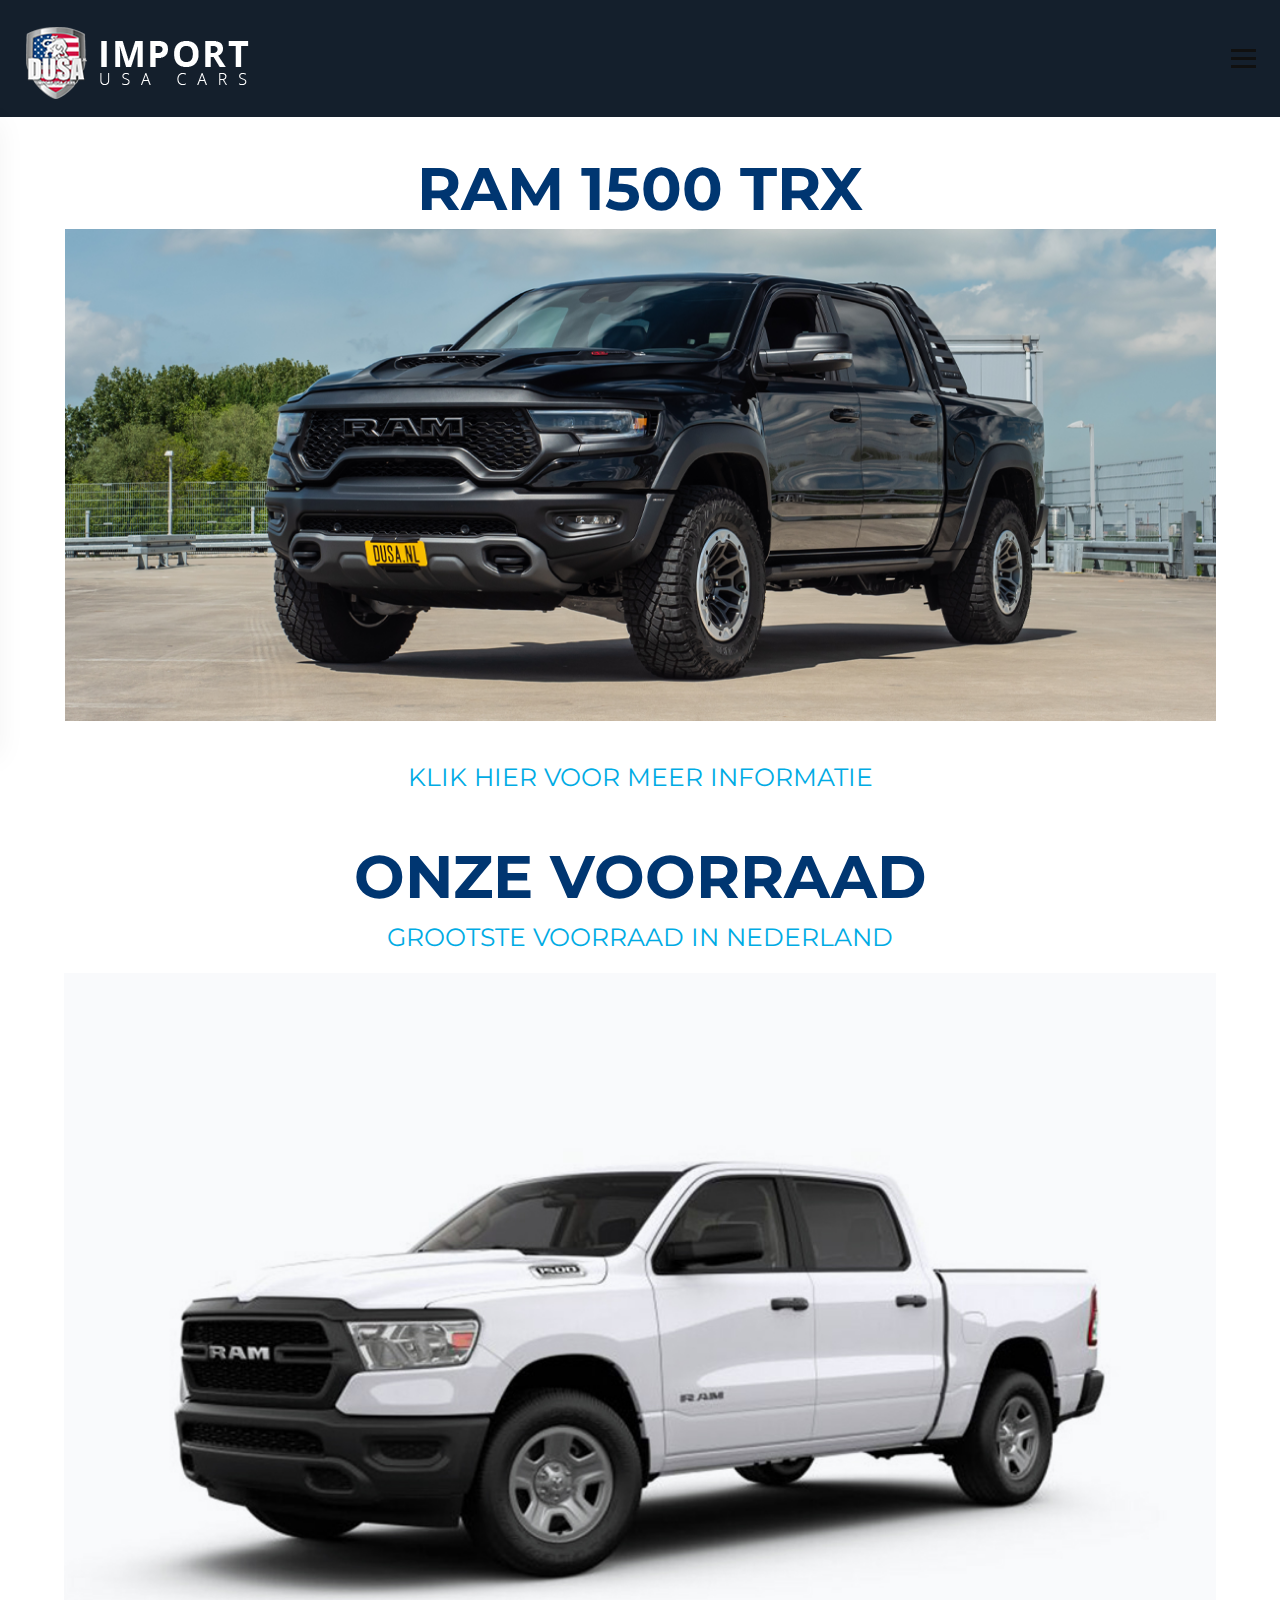
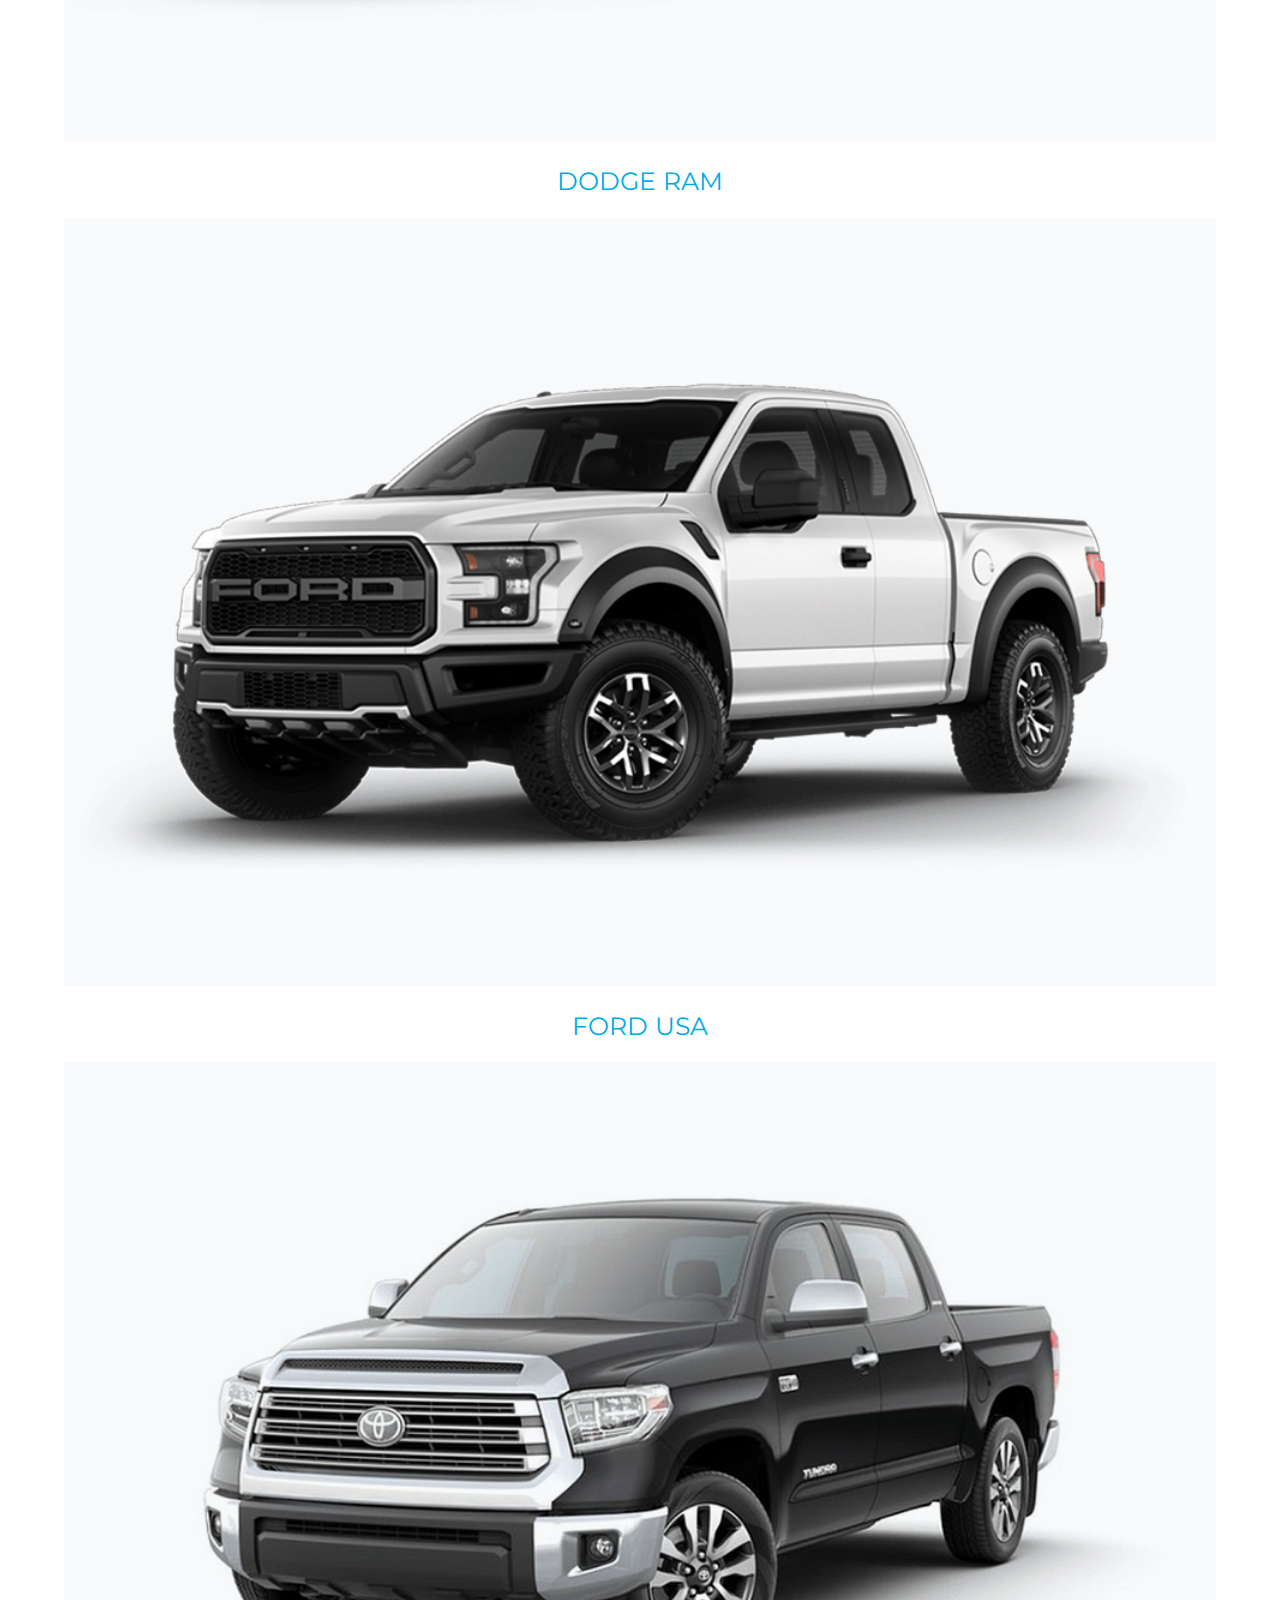
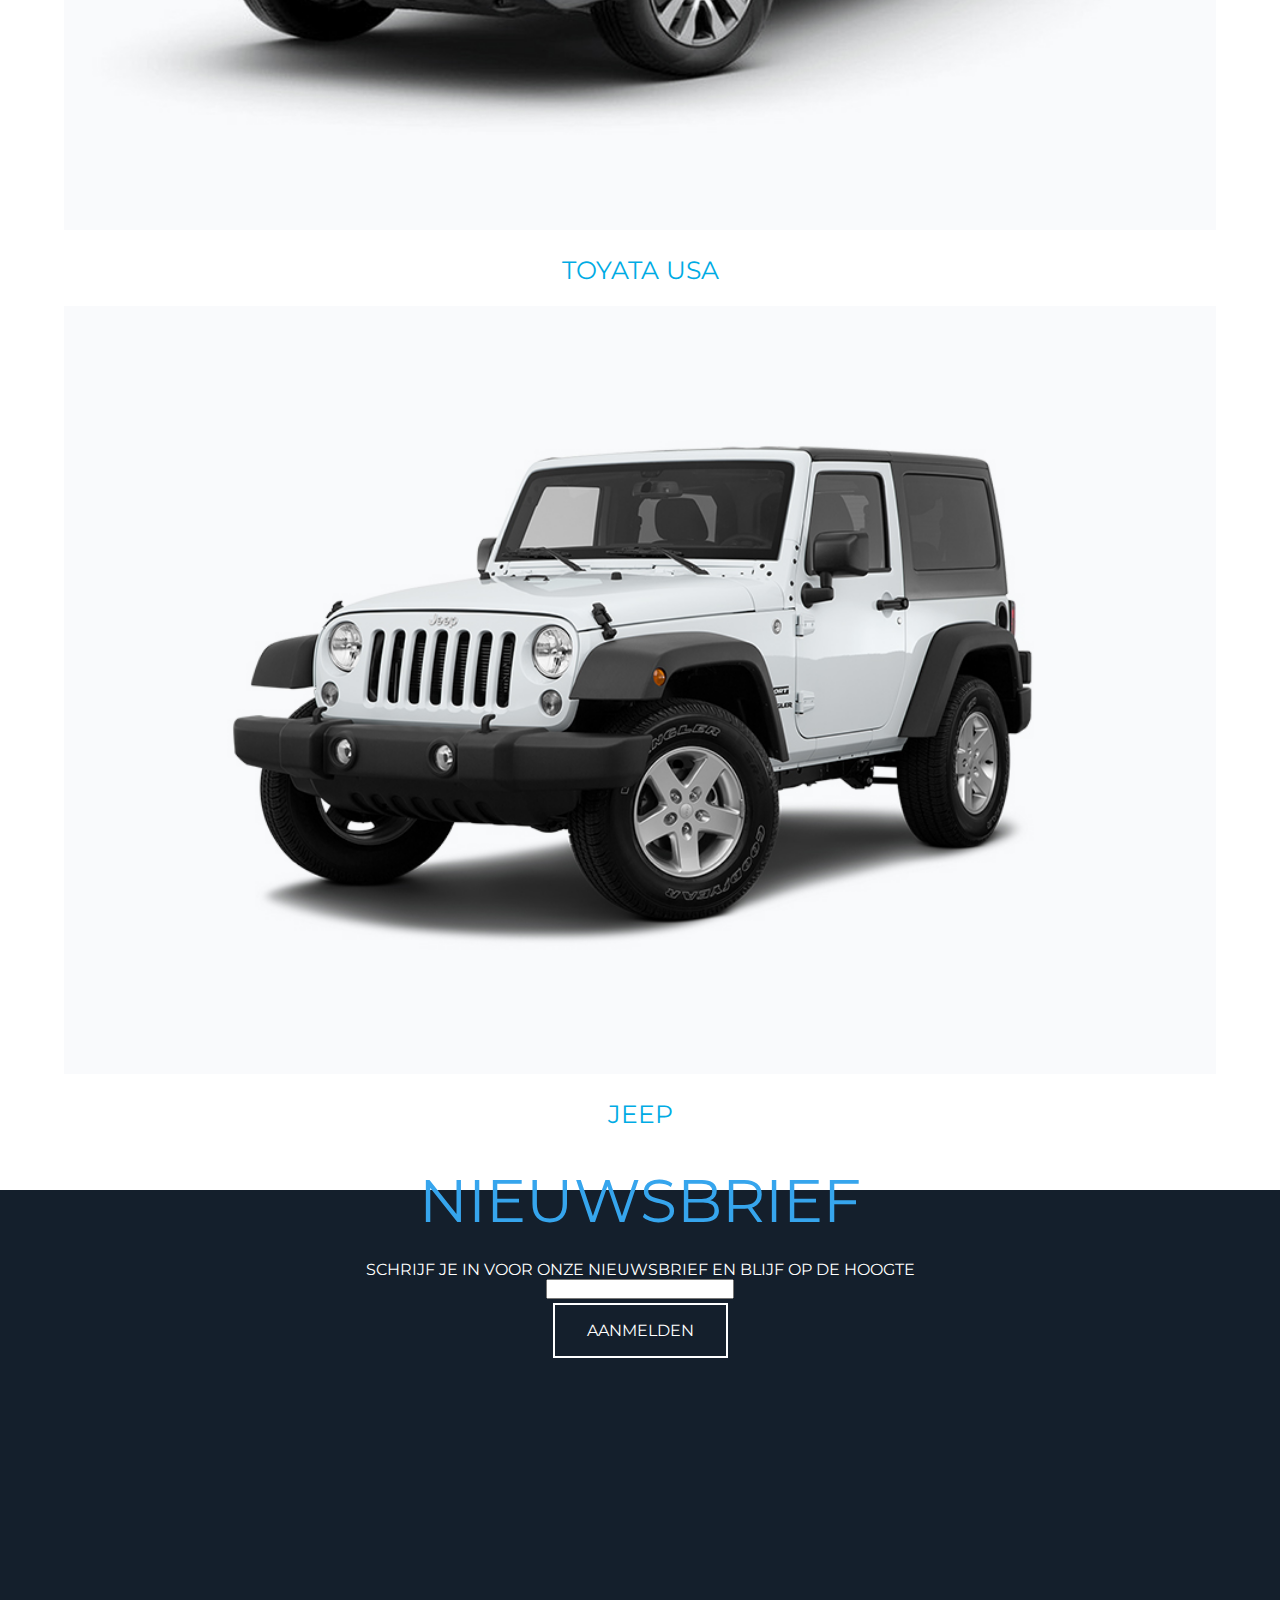
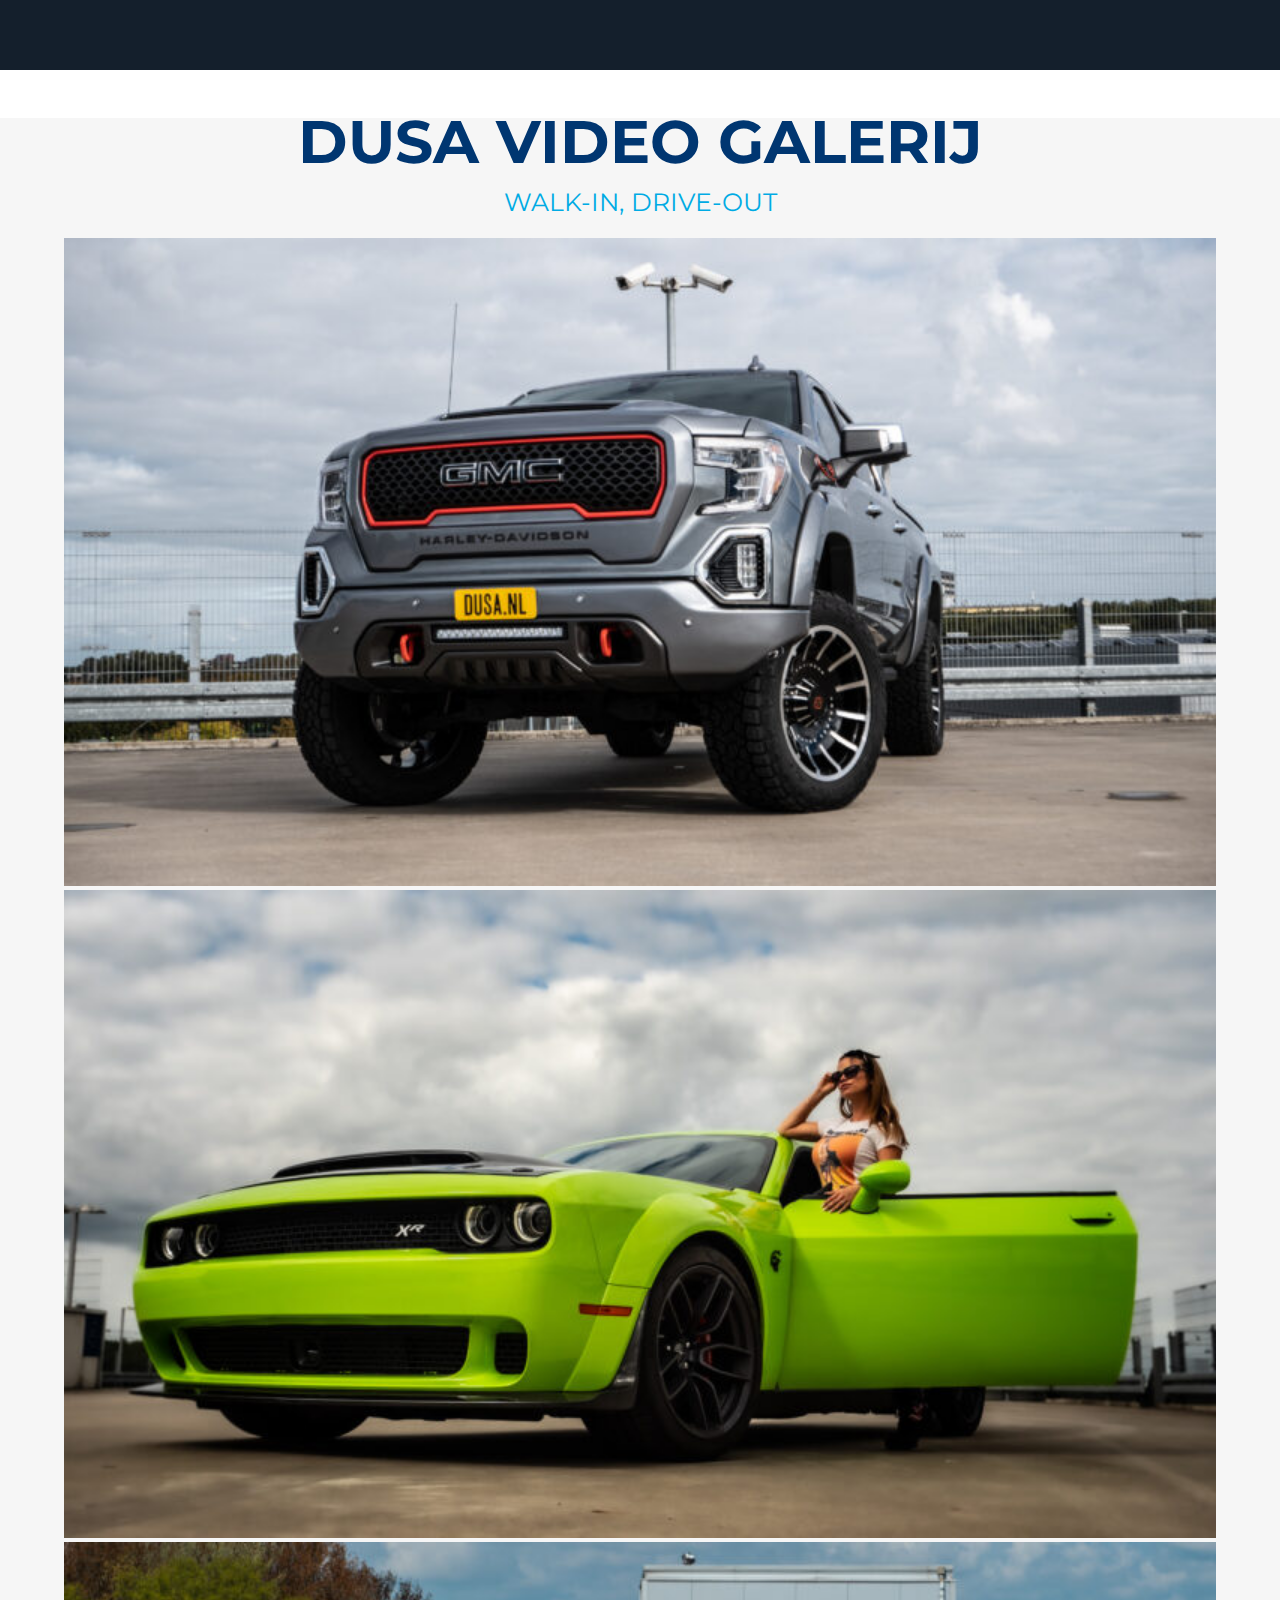
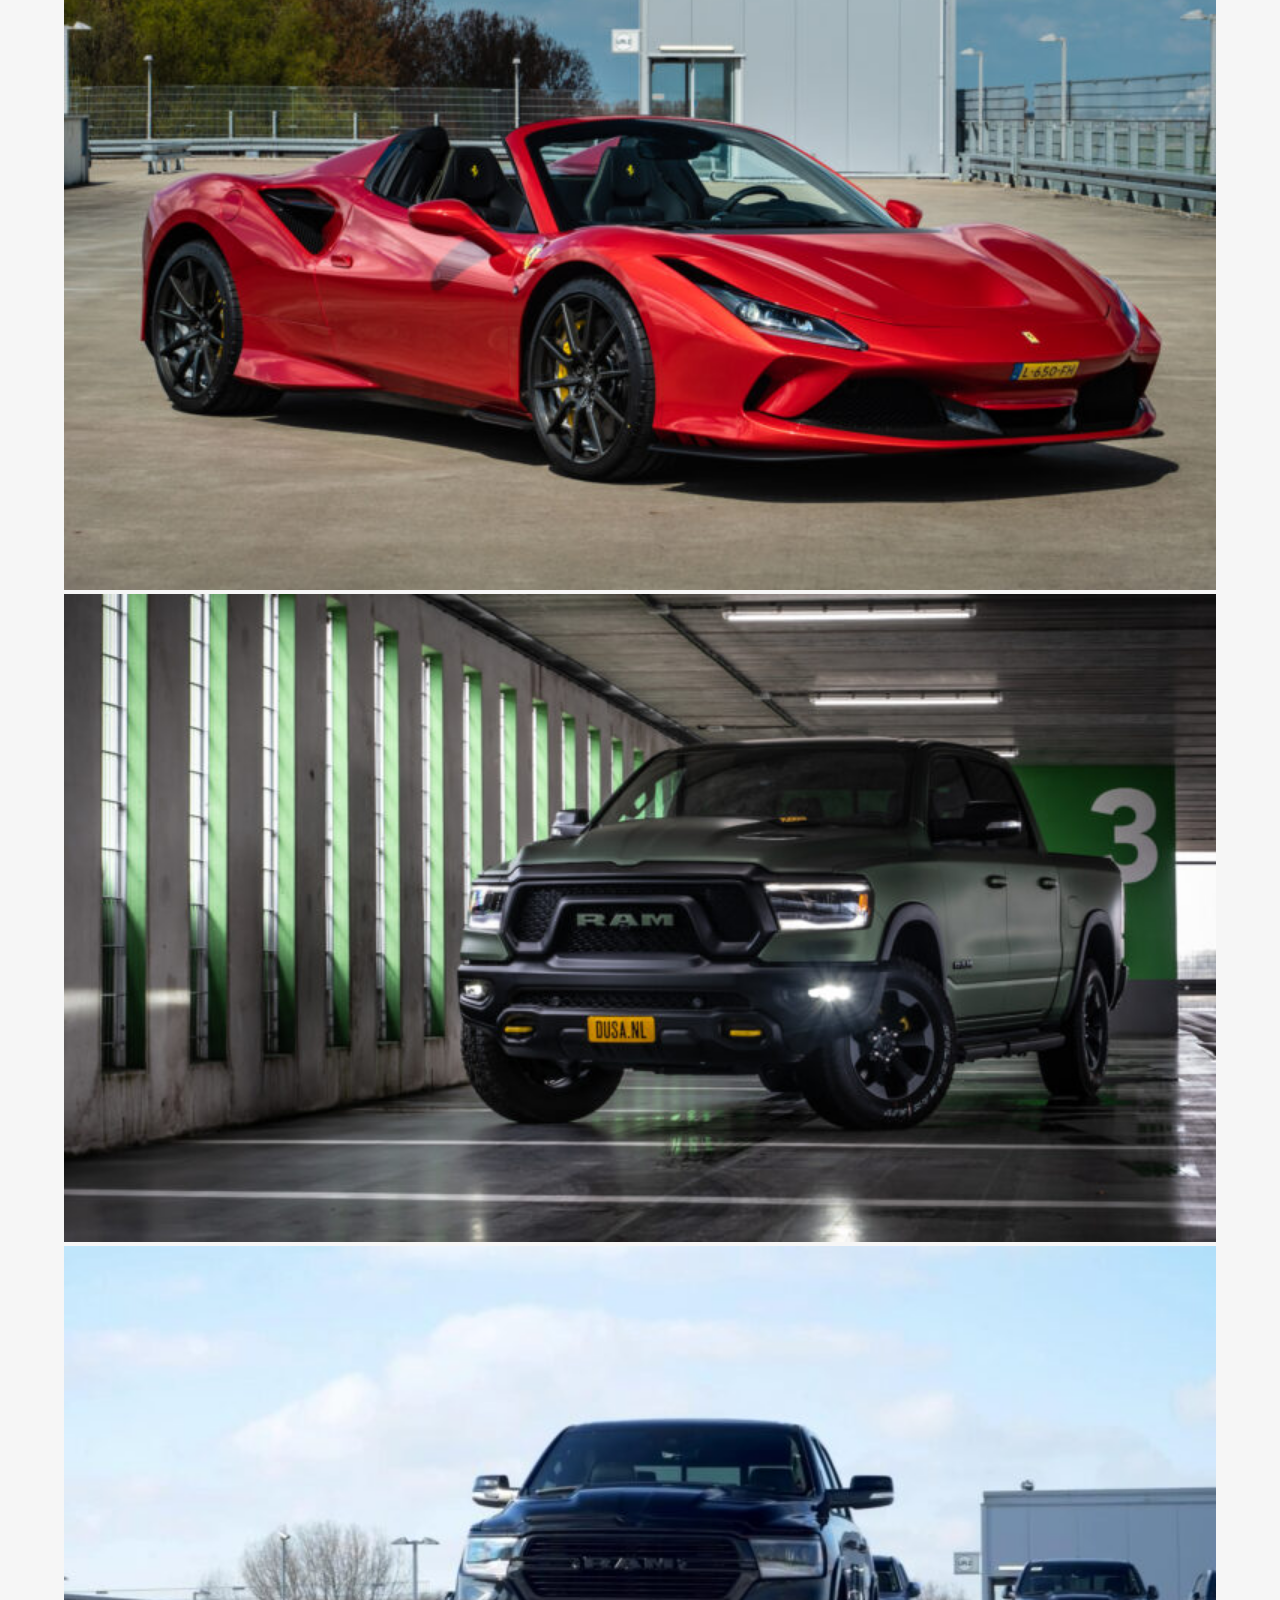
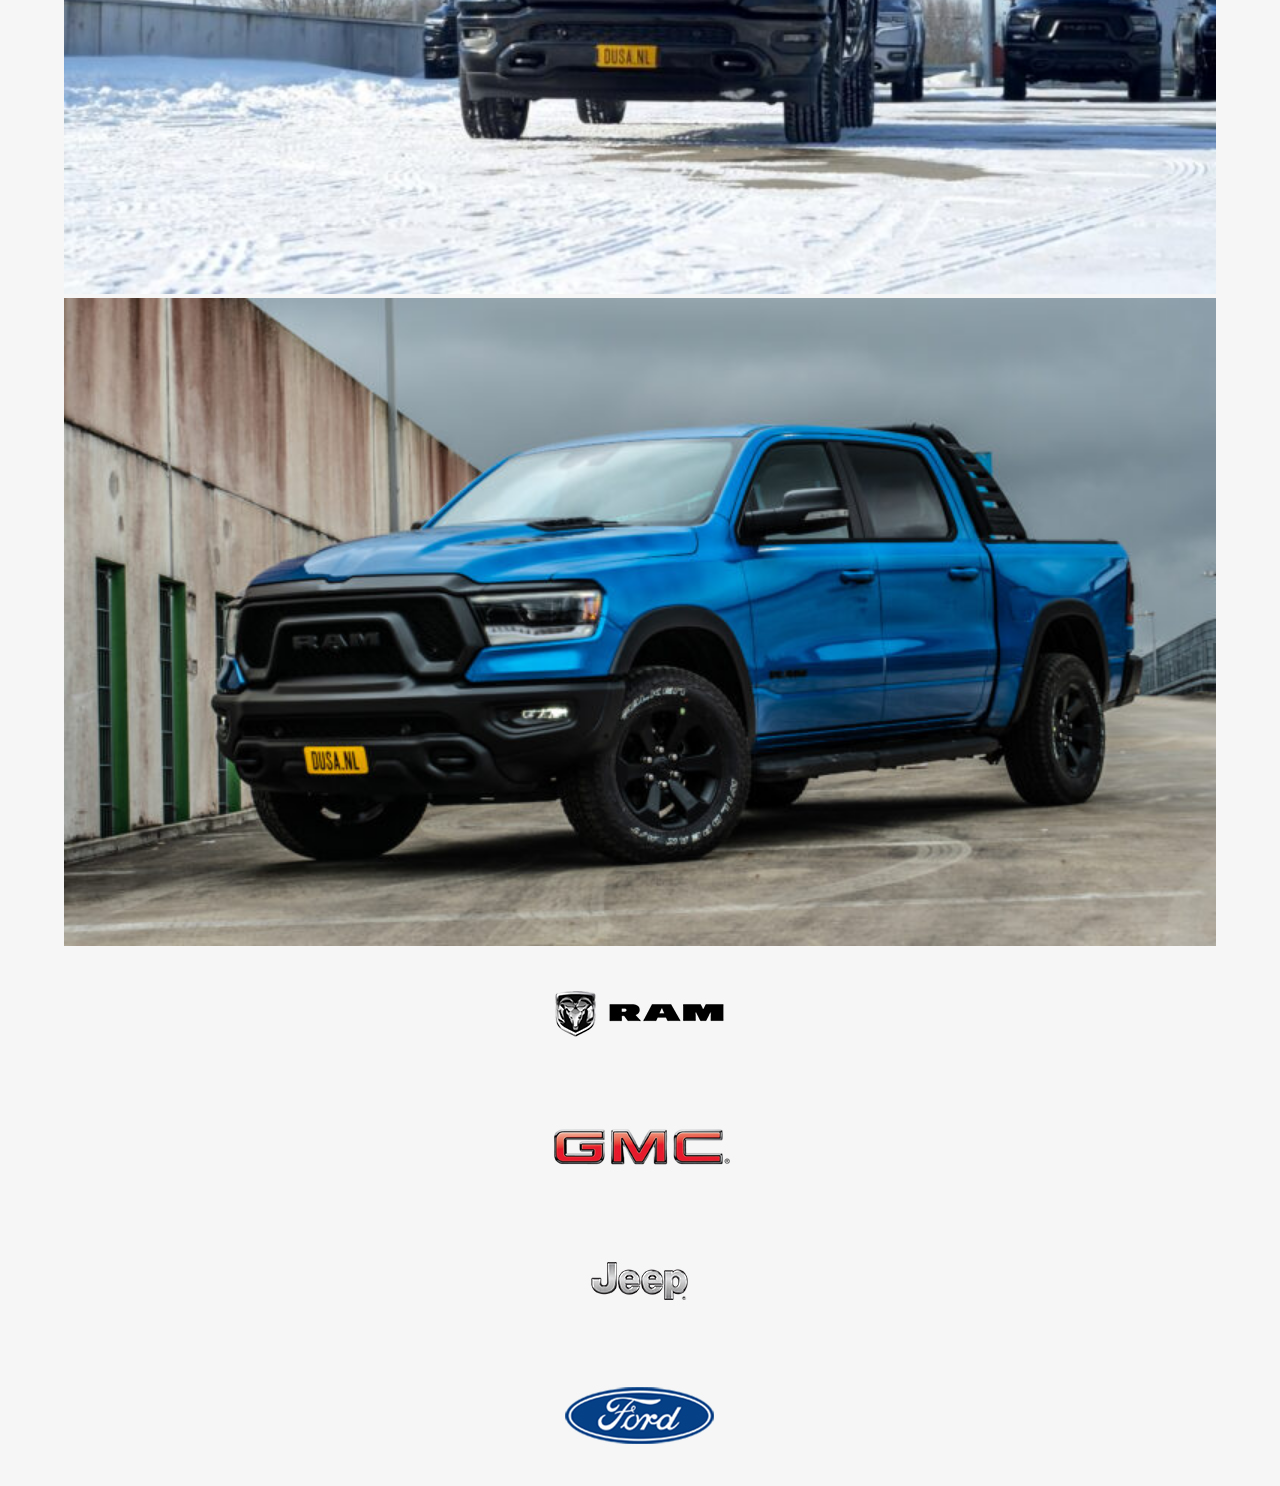
<file: index.html>
<!doctype html>
<html lang="nl">
	
<head>
	<meta charset="UTF-8">
	<meta name="author" content="jouw naam">
	<meta name="viewport" content="width=device-width, initial-scale=1">
	
	<title>Dusa</title>
	
	<link href="css/style.css" rel="stylesheet">
	<link href="https://fonts.googleapis.com/css2?family=Montserrat:wght@500&display=swap" rel="stylesheet">
</head>

<body>
	<header class="header">
		<h1 class="h1head"> Dusa </h1>
    <nav class="nav-bar">
		<img class="logo-nav" src="images/dusa_logo_1.png" alt="dusa logo">
        <ul class="nav-menu">
            <li class="nav-item" ><a href="#" class="nav-link">home</a></li>
            <li class="nav-item" ><a href="#" class="nav-link">onze voorraad</a></li>
            <li class="nav-item" ><a href="#" class="nav-link">top deals</a></li>
            <li class="nav-item" ><a href="#" class="nav-link">galerij</a></li>
			<li class="nav-item" ><a href="werkplaats.html" class="nav-link">werkplaats</a></li>
			<li class="nav-item" ><a href="#" class="nav-link">meer</a></li>
        </ul>
		<div class="hamburger">
			<span class="bar"></span>
			<span class="bar"></span>
			<span class="bar"></span>
		</div>
    </nav>
	
	</header>

	<main>
		<article class="ram-banner">
			<h2> ram 1500 trx</h2>
			<img class="photo-banner" src="images/ram_trx.png" alt=" ram 1500 trx" class="img-playstation">
			<h3>klik hier voor meer informatie</h3>
		</article>
		<article class="voorraad">
			<h2>onze voorraad</h2>
			<h3>grootste voorraad in nederland</h3>
			<ul class="voorraad-items">
				<li class="lijst-auto"><img class="photo-voorraad" src="images/dodgeram_1500.jpeg" alt=" ram 1500 trx"> <h3>dodge ram</h3></li>
				<li class="lijst-auto"><img class="photo-voorraad" src="images/fordusa.jpeg" alt=" ram 1500 trx"> <h3>ford usa</h3></li>
				<li class="lijst-auto"><img class="photo-voorraad" src="images/toyotausa.jpeg" alt=" ram 1500 trx"> <h3>toyata usa</h3></li>
				<li class="lijst-auto"><img class="photo-voorraad" src="images/jeep.jpeg" alt=" ram 1500 trx"> <h3>jeep</h3></li>
			</ul>
		</article>
		<section class="nieuwsbrief">
			<h4>nieuwsbrief</h4>
			<p class="inschrijven-p">schrijf je in voor onze nieuwsbrief en blijf op de hoogte</p>
			<input type="email"><br>
			<button>aanmelden</button>
		
		</section>

	<article class="galerij">
		<h2>dusa video galerij</h2>
		<h3>walk-in, drive-out</h3>
		<ul class="galerij-lijst">
			<li><img class="photo-galerij" src="images/gmc.jpeg" alt="auto"></li>
			<li><img class="photo-galerij" src="images/xrt.jpeg" alt="auto"></li>
			<li><img class="photo-galerij" src="images/ferrari.jpeg" alt="auto"></li>
			<li><img class="photo-galerij" src="images/matgroen.jpeg" alt="auto"></li>
			<li><img class="photo-galerij" src="images/zwarteram.jpeg" alt="auto"></li>
			<li><img class="photo-galerij" src="images/hydroblue.jpeg" alt="auto"></li>
		</ul>
		<ul>
			<li><img src="images/ramlogo-1.jpeg" alt="auto"></li>
			<li><img src="images/gmclogo-1.jpeg" alt="auto"></li>
			<li><img src="images/jeeplogo-1.jpeg" alt="auto"></li>
			<li><img src="images/ford_logo-1.jpeg" alt="auto"></li>
		</ul>

	</article>

	</main>

	<script src="scripts/script.js"></script>
</body>
	
</html>
</file>
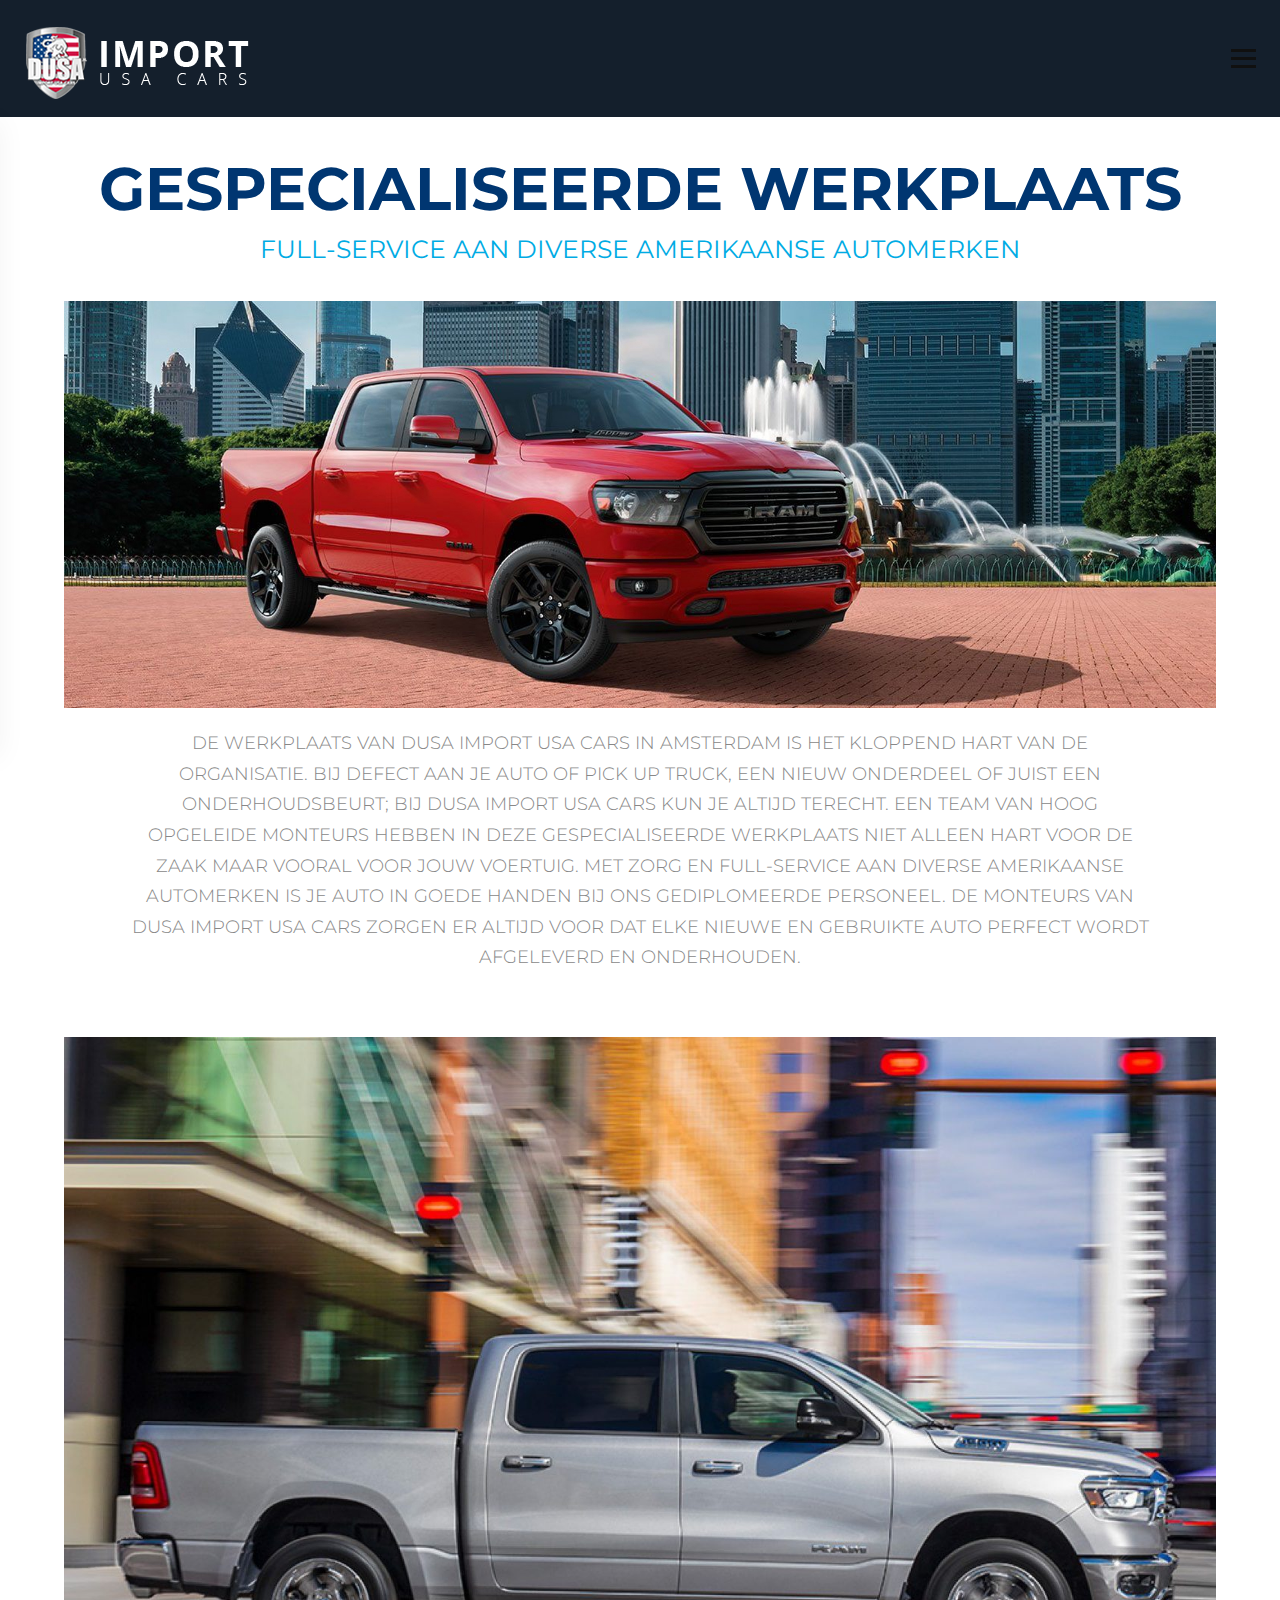
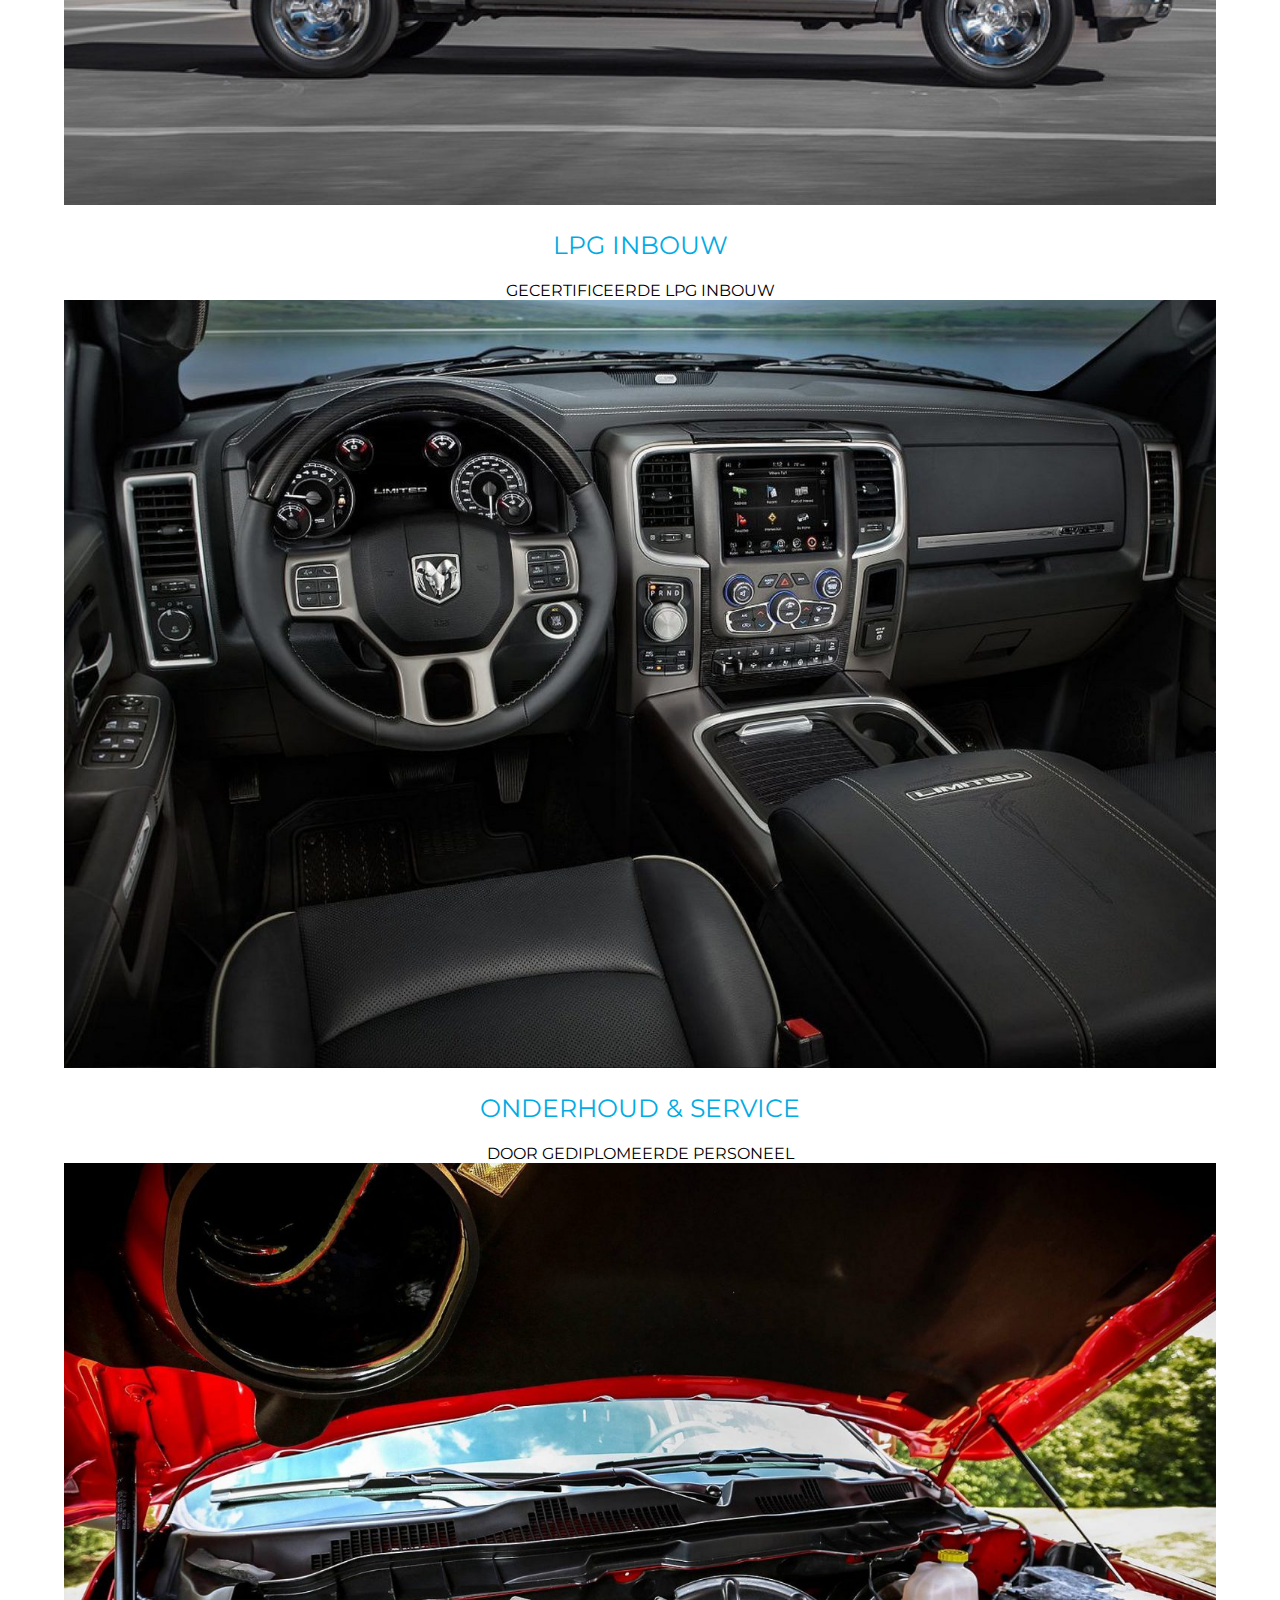
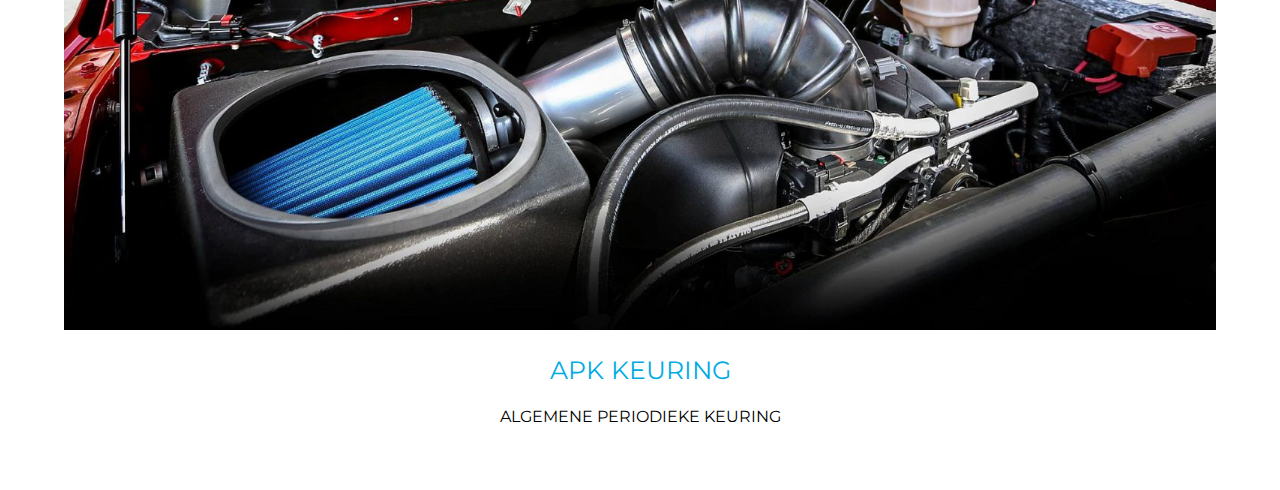
<file: werkplaats.html>
<!doctype html>
<html lang="nl">
	
<head>
	<meta charset="UTF-8">
	<meta name="author" content="jouw naam">
	<meta name="viewport" content="width=device-width, initial-scale=1">
	
	<title>Dusa</title>
	
	<link href="css/style.css" rel="stylesheet">
	<link href="https://fonts.googleapis.com/css2?family=Montserrat:wght@500&display=swap" rel="stylesheet">
</head>

<body>
	<header class="header">
		<h1 class="h1head"> Dusa </h1>
    <nav class="nav-bar">
		<img class="logo-nav" src="images/dusa_logo_1.png" alt="dusa logo">
        <ul class="nav-menu">
            <li class="nav-item" ><a href="index.html" class="nav-link">home</a></li>
            <li class="nav-item" ><a href="#" class="nav-link">onze voorraad</a></li>
            <li class="nav-item" ><a href="#" class="nav-link">top deals</a></li>
            <li class="nav-item" ><a href="#" class="nav-link">galerij</a></li>
			<li class="nav-item" ><a href="#" class="nav-link">werkplaats</a></li>
			<li class="nav-item" ><a href="#" class="nav-link">meer</a></li>
        </ul>
		<div class="hamburger">
			<span class="bar"></span>
			<span class="bar"></span>
			<span class="bar"></span>
		</div>
    </nav>
	
	</header>

	<main>
        <article class="ram-banner">
            <h2>Gespecialiseerde werkplaats</h1>
            <h3>FULL-SERVICE AAN DIVERSE AMERIKAANSE AUTOMERKEN</h2>
            <img class="photo-banner" src="images/werkplaats_header_photo.jpeg" alt="header_photo">
            <p class="banner-text">De werkplaats van DUSA Import USA Cars in Amsterdam is het kloppend hart van de organisatie. Bij defect aan je auto of pick up truck, een nieuw onderdeel of juist een onderhoudsbeurt; bij DUSA Import USA Cars kun je altijd terecht. Een team van hoog opgeleide monteurs hebben in deze gespecialiseerde werkplaats niet alleen hart voor de zaak maar vooral voor jouw voertuig. Met zorg en full-service aan diverse Amerikaanse automerken is je auto in goede handen bij ons gediplomeerde personeel. De monteurs van DUSA Import USA Cars zorgen er altijd voor dat elke nieuwe en gebruikte auto perfect wordt afgeleverd en onderhouden.</p>
        </article>
     
        <article class="werkplaats-items">
            <img class="werkplaats-lijst" src="images/lpg-photo.jpeg" alt="car">
            <h3>lpg inbouw</h3>
            <p>gecertificeerde LPG Inbouw</p>

            <img class="werkplaats-lijst" src="images/interieur-photo.jpeg" alt="car">
            <h3>onderhoud & service</h3>
            <p>door gediplomeerde personeel</p>

            <img class="werkplaats-lijst" src="images/engine-photo.jpeg" alt="car">
            <h3>apk keuring</h3>
            <p>algemene periodieke keuring</p>

        </article>

	</main>

	<script src="scripts/script.js"></script>
</body>
	
</html>
</file>
<file: css/style.css>
*{
    box-sizing: border-box;
    margin: 0;
    padding: 0;
    font-family: 'montserrat';
    text-transform: uppercase;
}

body {
    background-color: white;
}

header{
    background-color: rgb(20,31,44);
    display: flex;
    text-align: center;
    width: 100%;
    font-size: 12px;
    font-weight: 500;
    line-height: 23.8px;

}

.h1head{
    display: none;
}

li {
    list-style: none;
}

a {
    text-decoration: none;
}

.nav-bar {
    display: flex;
    justify-content: space-between;
    align-items: center;
    padding: 1rem 1.5rem;
    width: 100%;
}

.hamburger {
    display: none;
    justify-self: start;
    color: white;
}

.bar {
    display: block;
    width: 25px;
    height: 3px;
    margin: 5px auto;
    -webkit-transition: all 0.3s ease-in-out;
    transition: all 0.3s ease-in-out;
    background-color: #101010;
}

.nav-menu {
    display: flex;
    justify-content: space-between;
    align-items: center;
}

.nav-item {
    margin-left: 5rem;
}

.nav-link{
    font-size: 1.2rem;
    font-weight: 400;
    color: white;
}

.nav-link:hover{
    color: rgb(54, 165, 237);
}

@media only screen and (max-width: 1340px) {
    .nav-menu {
        position: fixed;
        left: -100%;
        top: 7rem;
        flex-direction: column;
        background-color: rgb(10,22,35);
        width: 100%;
        text-align: center;
        transition: 0.3s;
        box-shadow: 0 10px 27px rgba(0, 0, 0, 0.05);
    }

    .nav-menu.active {
        left: 0;
    }

    .nav-item {
        margin: 2.5rem 0;
    }

    .hamburger {
        display: block;
        cursor: pointer;
        
    }

    .hamburger.active .bar:nth-child(2) {
        opacity: 0;
    }

    .hamburger.active .bar:nth-child(1) {
        transform: translateY(8px) rotate(45deg);
    }

    .hamburger.active .bar:nth-child(3) {
        transform: translateY(-8px) rotate(-45deg);
    }
}




h2{
    font-size: 60px;
    font-weight: 700;
    line-height: 48px;
    color: rgb(0, 54, 113);
    
}

h3{
    font-size: 25px;
    font-weight: 400;
    line-height: 22.4px;
    color: rgb(0, 171, 228);
    margin: 1em 0em 1em 0em;
}

h4{
    font-size: 60px;
    font-weight: 400;
    line-height: 22.4px;
    color: rgb(54, 165, 237);
    
}

.inschrijven-p{
    margin-top: 3em;
    color: white;
}

.ram-banner{
    margin: 3em 0em 4em 0em;
    text-align: center;
}
.photo-banner{
    margin: 1em 0em 1em 0em;
    width: 90%;
}

.banner-text{
    color: rgb(136, 136, 136);
    font-size: 18px;
    font-weight: 300;
    line-height: 30.6px;
    margin-left: 10%;
    margin-right: 10%;
}

.voorraad{
    margin: 4em 0em 4em 0em;
    text-align: center;

}
.voorraad-items{
    text-decoration: none;
    width: 100%;
}

.lijst-auto{
    display: block;
}
.photo-voorraad{
    width: 90%;
}
.nieuwsbrief{
    height: 30em;
    text-align: center;
    background-color: rgb(20,31,44);
    margin-bottom: 3em;
    
}

button{
        background-color: #4CAF50; 
        border: none;
        color: white;
        padding: 16px 32px;
        text-align: center;
        text-decoration: none;
        display: inline-block;
        font-size: 16px;
        margin: 4px 2px;
        transition-duration: 0.4s;
        cursor: pointer;
      }

      button{
        background-color: transparent;
        color: white;
        border: 2px solid white;
      }
      
      button:hover {
        background-color: rgb(1,170,228);
        color: white;
        border: 1px solid rgb(1,170,228);
      }

.galerij{
    text-align: center;
    background-color: rgb(246,246,246);
}

.galerij-lijst{
    display: grid;
}

.photo-galerij{
    width: 90%;
}

.werkplaats-items{  
    display: block;
    text-align: center;
    margin: 4em 0em 4em 0em;
    
}

.werkplaats-lijst{
    width: 90%;
}
</file>
